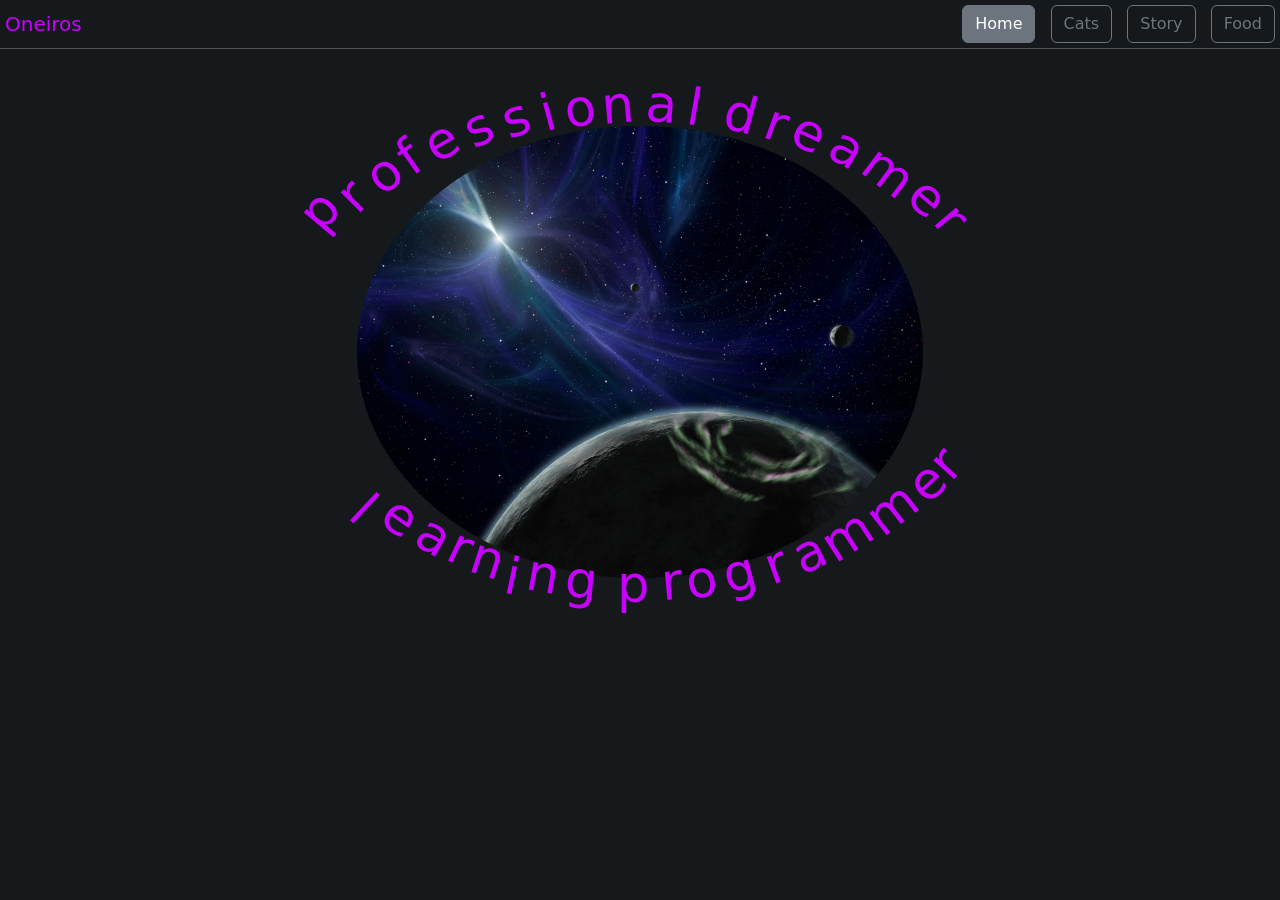
<file: pset8-html,css,js/homepage/index.html>
<!DOCTYPE html>

<html lang="en">
    <head>
        <!-- Bootstrap -->
        <link href="https://cdn.jsdelivr.net/npm/bootstrap@5.0.2/dist/css/bootstrap.min.css" rel="stylesheet" integrity="sha384-EVSTQN3/azprG1Anm3QDgpJLIm9Nao0Yz1ztcQTwFspd3yD65VohhpuuCOmLASjC" crossorigin="anonymous">
        <script src="https://cdn.jsdelivr.net/npm/bootstrap@5.0.2/dist/js/bootstrap.bundle.min.js" integrity="sha384-MrcW6ZMFYlzcLA8Nl+NtUVF0sA7MsXsP1UyJoMp4YLEuNSfAP+JcXn/tWtIaxVXM" crossorigin="anonymous"></script>

        <link href="styles.css" rel="stylesheet">
        <script src="scripts.js"></script>

        <title>Oneiros Homepage</title>

        <meta name="viewport" content="width=device-width, initial-scale=1, shrink-to-fit=no">

    </head>
    <body>
        <nav class="navbar navbar-dark py-1">
            <a class="navbar-brand" style="color: #c800ff">Oneiros</a>
            <form class="form-inline">
                <button class="btn btn-secondary" type="button" id="btn_home" onclick="navigate(this.id)">Home</button>
                <button class="btn btn-outline-secondary" type="button" id="btn_cats" onclick="navigate(this.id)">Cats</button>
                <button class="btn btn-outline-secondary" type="button" id="btn_story" onclick="navigate(this.id)">Story</button>
                <button class="btn btn-outline-secondary" type="button" id="btn_food" onclick="navigate(this.id)">Food</button>
            </form>
        </nav>
        <hr id="hr_nav">

        <div class="container-fluid" id="curved_text" style="color: #c800ff">
            <span id="p1">p</span>
            <span id="r1">r</span>
            <span id="o1">o</span>
            <span id="f1">f</span>
            <span id="e1">e</span>
            <span id="s1">s</span>
            <span id="s2">s</span>
            <span id="i1">i</span>
            <span id="o2">o</span>
            <span id="n1">n</span>
            <span id="a1">a</span>
            <span id="l1">l</span>
            <span id="d1">d</span>
            <span id="r2">r</span>
            <span id="e2">e</span>
            <span id="a2">a</span>
            <span id="m1">m</span>
            <span id="e3">e</span>
            <span id="r3">r</span>
            <br>
            <img  id=index_img src="images/background.jpg" alt="Space with a planet in the front and a pulsar in the back.">
            <br>
            <span id="l2">l</span>
            <span id="e4">e</span>
            <span id="a3">a</span>
            <span id="r4">r</span>
            <span id="n2">n</span>
            <span id="i2">i</span>
            <span id="n3">n</span>
            <span id="g1">g</span>
            <span id="p2">p</span>
            <span id="r5">r</span>
            <span id="o3">o</span>
            <span id="g2">g</span>
            <span id="r6">r</span>
            <span id="a4">a</span>
            <span id="m2">m</span>
            <span id="m3">m</span>
            <span id="e5">e</span>
            <span id="r7">r</span>
        </div>
    </body>
</html>
</file>
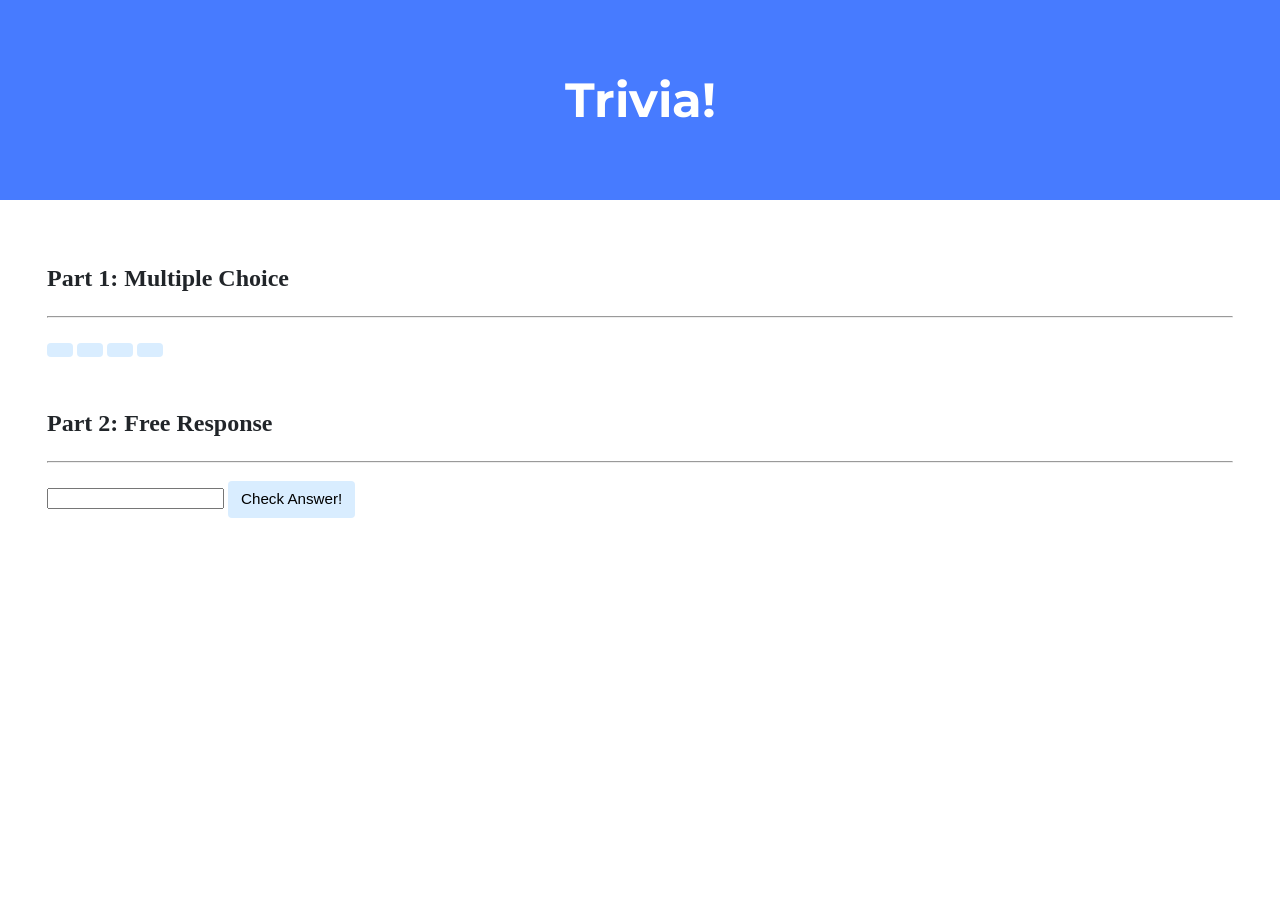
<file: pset8-html,css,js/trivia/index.html>
<!DOCTYPE html>

<html lang="en">
    <head>
        <link href="https://fonts.googleapis.com/css2?family=Montserrat:wght@500&display=swap" rel="stylesheet">
        <link href="styles.css" rel="stylesheet">
        <title>Trivia!</title>
        <script>
            // TODO: Add code to check answers to questions
            window.onload = api_request

            //Get's 2 questions from the API.
            async function api_request(){
                let response = await fetch("https://the-trivia-api.com/api/questions?limit=2")
                questions = await response.json()
                ask_questions(questions)

            }

            //Updates HTML content with the Data from the API.
            function ask_questions(questions){
                //Question 1: Korrekt answer will always be button 2
                document.querySelector("#question1").innerHTML = `${questions[0].question}`
                document.querySelector("#answer1").innerHTML = `${questions[0].incorrectAnswers[0]}`
                document.querySelector("#answer2").innerHTML = `${questions[0].correctAnswer}`
                document.querySelector("#answer3").innerHTML = `${questions[0].incorrectAnswers[1]}`
                document.querySelector("#answer4").innerHTML = `${questions[0].incorrectAnswers[2]}`
                //question 2
                document.querySelector("#question2").innerHTML = `${questions[1].question}`
            }

            function correct(){
                document.querySelector("#outcome1").innerHTML = `Correct!`
                answer2.style.backgroundColor = "green"
                answer2.style.color = "white"


            }

            function incorrect(id){
                console.log(id)
                document.querySelector("#outcome1").innerHTML = `Incorrect!`
                document.getElementById(id).style.backgroundColor = "red"
                document.getElementById(id).style.color = "white"
            }
            //Checks if Question2 is answered correct.
            function check(){
               let correct_answer = questions[1].correctAnswer
               let answer = document.getElementById("answer_question2")
                              if(answer.value == correct_answer){
                    document.querySelector("#outcome2").innerHTML = `Correct!`
                    answer_question2.style.backgroundColor = "green"

               } else {
                document.querySelector("#outcome2").innerHTML = `Incorrect!`
                answer_question2.style.backgroundColor = "red"
                answer_question2.style.color = "white"
               }
                                }




        </script>
    </head>
    <body>
        <div class="header">
            <h1>Trivia!</h1>
        </div>

        <div class="container">
            <div class="section">
                <h2>Part 1: Multiple Choice </h2>
                <hr>

                <h3 id="question1"></h3>

                <h3 id="outcome1"></h3>

                <button id="answer1" onclick="incorrect(this.id)"></button>

                <button id="answer2" onclick="correct()"></button>

                <button id="answer3" onclick="incorrect(this.id)"></button>

                <button id="answer4" onclick="incorrect(this.id)"></button>
                </div>
            </div>

        <div class="section">
            <div class="container">
                <h2>Part 2: Free Response</h2>
                <hr>

                <h3 id="question2"></h3>

                <h3 id="outcome2"></h3>

                </div>
                
            <div class="container">
                <input id="answer_question2">

                <button id="check_answer" onclick="check()">Check Answer! </button>
                </div>
            </div>
        </div>
    </body>
</html>
</file>
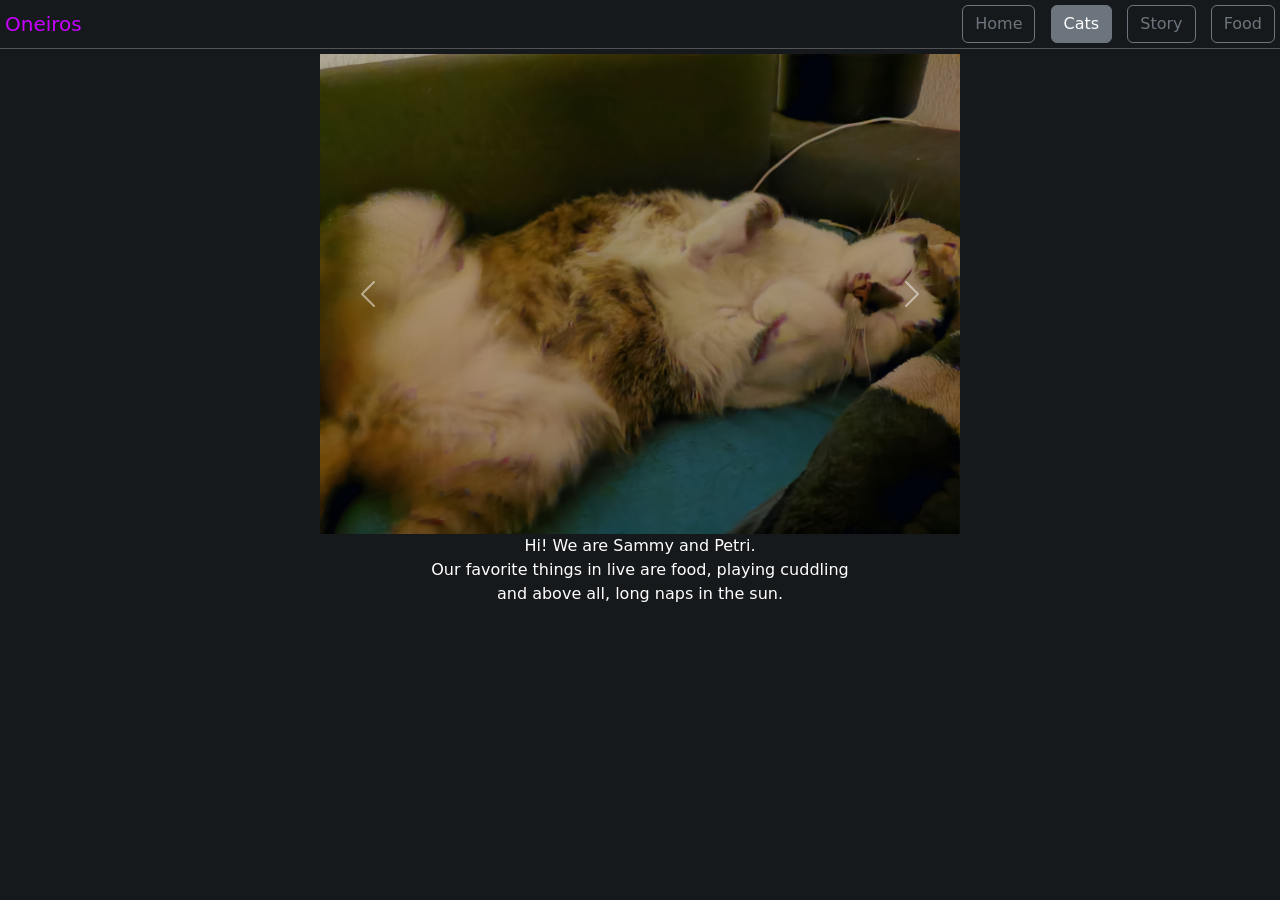
<file: pset8-html,css,js/homepage/cats.html>
<!DOCTYPE html>

<html lang="en">
    <head>
        <!-- Bootstrap -->
        <link href="https://cdn.jsdelivr.net/npm/bootstrap@5.0.2/dist/css/bootstrap.min.css" rel="stylesheet" integrity="sha384-EVSTQN3/azprG1Anm3QDgpJLIm9Nao0Yz1ztcQTwFspd3yD65VohhpuuCOmLASjC" crossorigin="anonymous">
        <script src="https://cdn.jsdelivr.net/npm/bootstrap@5.0.2/dist/js/bootstrap.bundle.min.js" integrity="sha384-MrcW6ZMFYlzcLA8Nl+NtUVF0sA7MsXsP1UyJoMp4YLEuNSfAP+JcXn/tWtIaxVXM" crossorigin="anonymous"></script>

        <link href="styles.css" rel="stylesheet">
        <script src="scripts.js"></script>

        <title>Cats</title>

        <meta name="viewport" content="width=device-width, initial-scale=1, shrink-to-fit=no">

    </head>
    <body>
        <nav class="navbar navbar-dark py-1">
            <a class="navbar-brand" style="color: #c800ff">Oneiros</a>
            <form class="form-inline">
                <button class="btn btn-outline-secondary" type="button" id="btn_home" onclick="navigate(this.id)">Home</button>
                <button class="btn btn-secondary" type="button" id="btn_cats" onclick="navigate(this.id)">Cats</button>
                <button class="btn btn-outline-secondary" type="button" id="btn_story" onclick="navigate(this.id)">Story</button>
                <button class="btn btn-outline-secondary" type="button" id="btn_food" onclick="navigate(this.id)">Food</button>
            </form>
        </nav>
        <hr id="hr_nav">

        <div id="carousel_cats" class="carousel slide" data-bs-ride="carousel">
            <div class="carousel-inner">
                <div class="carousel-item active">
                    <img src="images/cats_1.jpg" class="d-block w-100" alt="Cat sleeping on its back.">
                </div>
                <div class="carousel-item">
                    <img src="images/cats_2.jpg" class="d-block w-100" alt="Orange cat sleeping in its bed.">
                </div>
                <div class="carousel-item">
                    <img src="images/cats_3.jpg" class="d-block w-100" alt="Cat sleeping in its bed.">
                </div>
                <div class="carousel-item">
                    <img src="images/cats_4.jpg" class="d-block w-100" alt="Cuddling cats.">
                </div>
                <div class="carousel-item">
                    <img src="images/cats_5.jpg" class="d-block w-100" alt="Striped cat lieing on a fleece.">
                </div>
                <div class="carousel-item">
                    <img src="images/cats_6.jpg" class="d-block w-100" alt="Curious orange cat.">
                </div>
                <div class="carousel-item">
                    <img src="images/cats_8.jpg" class="d-block w-100" alt="Cats cuddling in there bed.">
                </div>
                <div class="carousel-item">
                    <img src="images/cats_9.jpg" class="d-block w-100" alt="Sleepy orange cat.">
                </div>
            </div>
            <button class="carousel-control-prev" type="button" data-bs-target="#carousel_cats" data-bs-slide="prev">
                <span class="carousel-control-prev-icon" aria-hidden="true"></span>
                <span class="visually-hidden">Previous</span>
            </button>
            <button class="carousel-control-next" type="button" data-bs-target="#carousel_cats" data-bs-slide="next">
                <span class="carousel-control-next-icon" aria-hidden="true"></span>
                <span class="visually-hidden">Next</span>
            </button>
        </div>
        <p style="text-align: center">
            Hi! We are Sammy and Petri. <br> Our favorite things in live are food, playing cuddling <br> and above all, long naps in the sun.

        </p>
    </body>
</html>
</file>
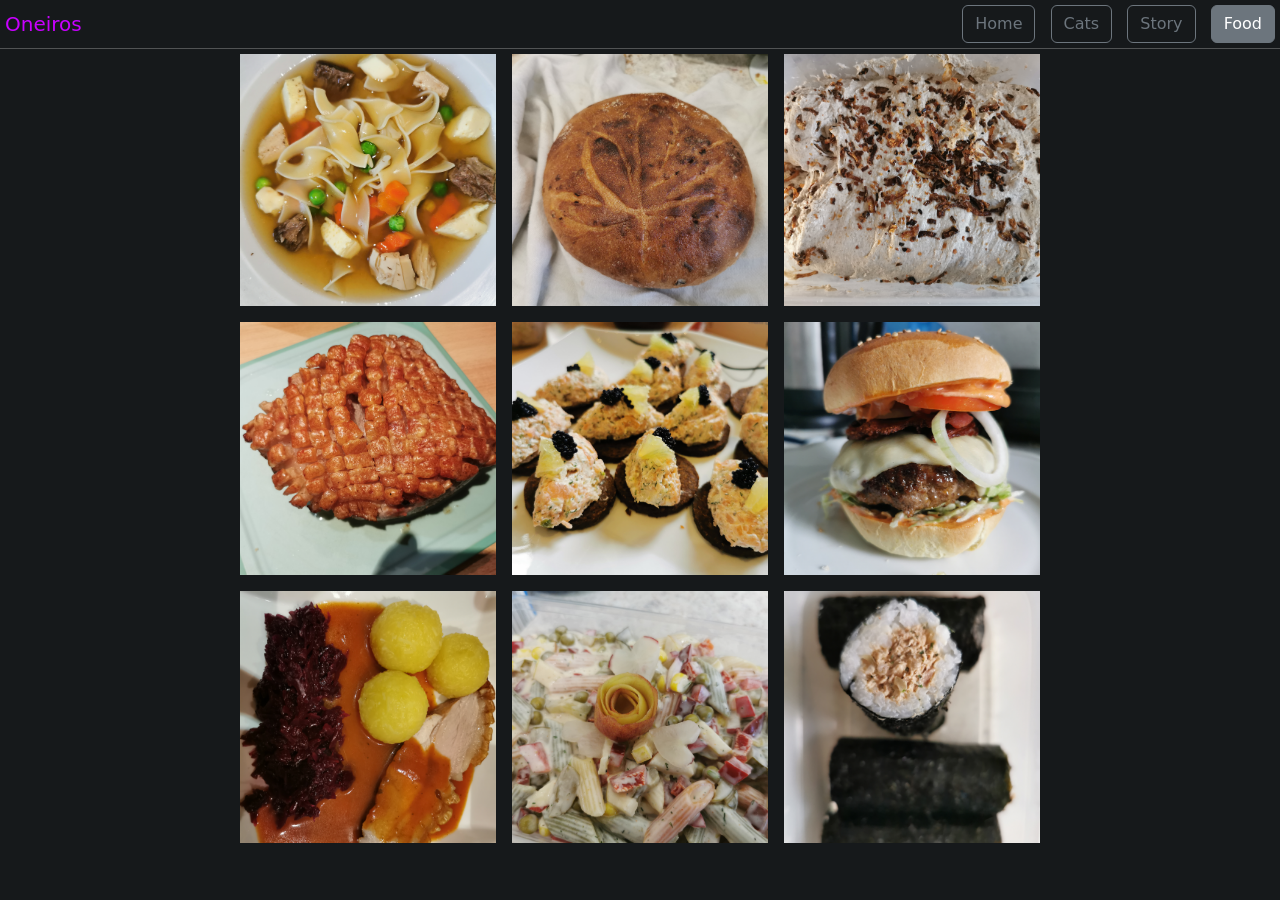
<file: pset8-html,css,js/homepage/food.html>
<!DOCTYPE html>

<html lang="en">
    <head>
        <!-- Bootstrap -->
        <link href="https://cdn.jsdelivr.net/npm/bootstrap@5.0.2/dist/css/bootstrap.min.css" rel="stylesheet" integrity="sha384-EVSTQN3/azprG1Anm3QDgpJLIm9Nao0Yz1ztcQTwFspd3yD65VohhpuuCOmLASjC" crossorigin="anonymous">
        <script src="https://cdn.jsdelivr.net/npm/bootstrap@5.0.2/dist/js/bootstrap.bundle.min.js" integrity="sha384-MrcW6ZMFYlzcLA8Nl+NtUVF0sA7MsXsP1UyJoMp4YLEuNSfAP+JcXn/tWtIaxVXM" crossorigin="anonymous"></script>

        <title>Food</title>

        <meta name="viewport" content="width=device-width, initial-scale=1, shrink-to-fit=no">

        <link href="styles.css" rel="stylesheet">

        <script src="scripts.js"></script>




    </head>
    <body class="">
        <nav class="navbar navbar-dark py-1">
            <a class="navbar-brand" style="color: #c800ff">Oneiros</a>
            <form class="form-inline">
                <button class="btn btn-outline-secondary" type="button" id="btn_home" onclick="navigate(this.id)">Home</button>
                <button class="btn btn-outline-secondary" type="button" id="btn_cats" onclick="navigate(this.id)">Cats</button>
                <button class="btn btn-outline-secondary" type="button" id="btn_story" onclick="navigate(this.id)">Story</button>
                <button class="btn btn-secondary" type="button" id="btn_food" onclick="navigate(this.id)">Food</button>
            </form>
        </nav>
        <hr id="hr_nav">
        
        <section class="food-grid">
            <div class="food-card"><img class="food_img" src="images/bread_2.jpg" alt="onion bread dough"></div>
            <div class="food-card"><img class="food_img" src="images/bread_1.jpg" alt="Wheat bread with weed-leaf pattern in the crust."></div>
            <div class="food-card"><img class="food_img" src="images/soup.jpg" alt="Noodle soup with meat and vegetables."></div>
            <div class="food-card"><img class="food_img" src="images/pork_1.jpg" alt="Pork roast with crunchy crust."></div>
            <div class="food-card"><img class="food_img" src="images/pork_2.jpg" alt="Pork roast with crunchy crust, red cabbage and potatoe dumplings"></div>
            <div class="food-card"><img class="food_img" src="images/pasta_salad.jpg" alt="creamy pasta salad"></div>
            <div class="food-card"><img class="food_img" src="images/sushi.jpg" alt="Sushi rolls filled with tuna salad."></div>
            <div class="food-card"><img class="food_img" src="images/burger.jpg" alt="A burger with homemade bun"></div>
            <div class="food-card"><img class="food_img" src="images/salmon_tartare.jpg" alt="Salmon tartare on rye bread, garnisched with trout caviar and lime."></div>
        </section>

        <script>
            document.body.classList.add('loading');
            document.onreadystatechange = () => {
                if (document.readyState === 'complete') {
                    showPage()
                }
            }
            function showPage() {
                document.body.classList.remove("loading")
            }
        </script>
    </body>
</html>
</file>
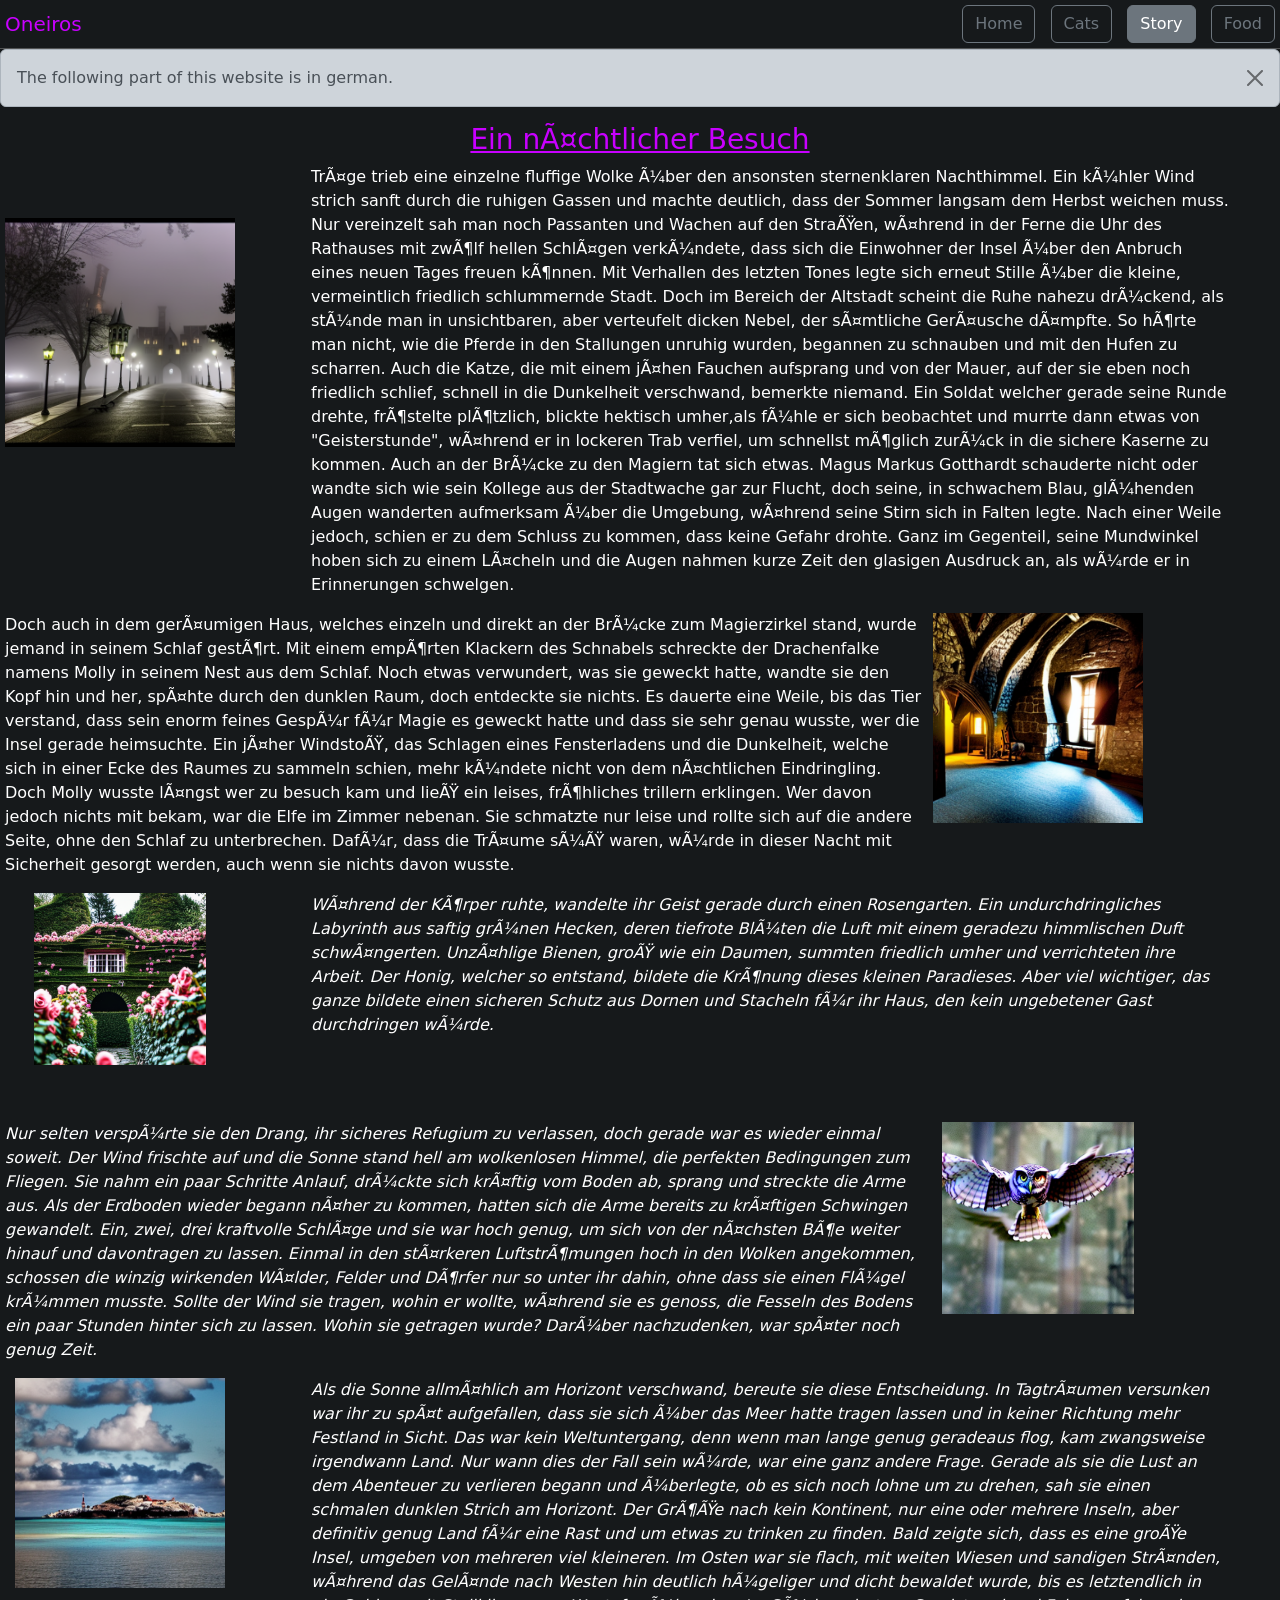
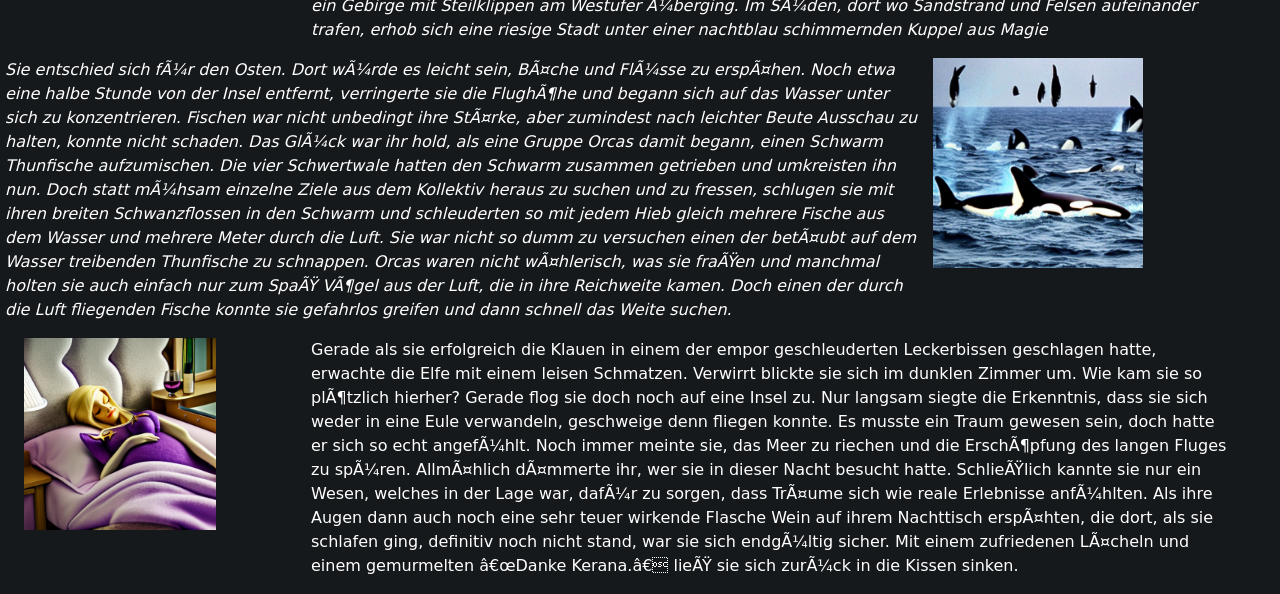
<file: pset8-html,css,js/homepage/story.html>
<!DOCTYPE html>

<html lang="de">
    <head>
        <!-- Bootstrap -->
        <link href="https://cdn.jsdelivr.net/npm/bootstrap@5.0.2/dist/css/bootstrap.min.css" rel="stylesheet" integrity="sha384-EVSTQN3/azprG1Anm3QDgpJLIm9Nao0Yz1ztcQTwFspd3yD65VohhpuuCOmLASjC" crossorigin="anonymous">
        <script defer src="https://cdn.jsdelivr.net/npm/bootstrap@5.0.2/dist/js/bootstrap.bundle.min.js" integrity="sha384-MrcW6ZMFYlzcLA8Nl+NtUVF0sA7MsXsP1UyJoMp4YLEuNSfAP+JcXn/tWtIaxVXM" crossorigin="anonymous"></script>

        <link href="styles.css" rel="stylesheet">
        <script defer src="scripts.js"></script>

        <title>Story</title>
        <!-- Bootstrap feature to add responsivenes -->
        <meta name="viewport" content="width=device-width, initial-scale=1, shrink-to-fit=no">

    </head>
    <body>
        <nav class="navbar navbar-dark py-1">
            <a class="navbar-brand" style="color: #c800ff">Oneiros</a>
            <form class="form-inline">
                <button class="btn btn-outline-secondary" type="button" id="btn_home" onclick="navigate(this.id)">Home</button>
                <button class="btn btn-outline-secondary" type="button" id="btn_cats" onclick="navigate(this.id)">Cats</button>
                <button class="btn btn-secondary" type="button" id="btn_story" onclick="navigate(this.id)">Story</button>
                <button class="btn btn-outline-secondary" type="button" id="btn_food" onclick="navigate(this.id)">Food</button>
            </form>
        </nav>
        <hr id="hr_nav">
        <div class="alert alert-dark alert-dismissible fade show" role="alert">
            The following part of this website is in german.
            <button type="button" class="btn-close" data-bs-dismiss="alert" aria-label="Close"></button>
        </div>
        <h3>Ein nächtlicher Besuch</h3>
        <section class="story_grid">
            <!-- Images created with https://beta.dreamstudio.ai/dream -->
            <div class="story_card"><img class="story_img" src="images/story_1.png" alt="A street in an old Town, during a foggy night."></div>
            <div class="story_card"><p>Träge trieb eine einzelne fluffige Wolke über den ansonsten sternenklaren Nachthimmel. Ein kühler Wind strich sanft durch die ruhigen Gassen und machte deutlich, dass der Sommer langsam dem Herbst weichen muss. Nur vereinzelt sah man noch Passanten und Wachen auf den Straßen,
                 während in der Ferne die Uhr des Rathauses mit zwölf hellen Schlägen verkündete, dass sich die Einwohner der Insel über den Anbruch eines neuen Tages freuen können. Mit Verhallen des letzten Tones legte sich erneut Stille über die kleine, vermeintlich friedlich schlummernde Stadt. Doch im Bereich der Altstadt scheint die Ruhe nahezu drückend, als stünde man in unsichtbaren, aber verteufelt dicken Nebel, der sämtliche Geräusche dämpfte.
                So hörte man nicht, wie die Pferde in den Stallungen unruhig wurden, begannen zu schnauben und mit den Hufen zu scharren. Auch die Katze, die mit einem jähen Fauchen aufsprang und von der Mauer, auf der sie eben noch friedlich schlief, schnell in die Dunkelheit verschwand, bemerkte niemand.
                Ein Soldat welcher gerade seine Runde drehte, fröstelte plötzlich, blickte hektisch umher,als fühle er sich beobachtet und murrte dann etwas von "Geisterstunde", während er in lockeren Trab verfiel, um schnellst möglich zurück in die sichere Kaserne zu kommen. Auch an der Brücke zu den Magiern tat sich etwas.  Magus Markus Gotthardt schauderte nicht oder wandte sich wie sein Kollege aus der Stadtwache gar zur Flucht, doch seine, in schwachem Blau,
                glühenden Augen wanderten aufmerksam über die Umgebung, während seine Stirn sich in Falten legte. Nach einer Weile jedoch, schien er zu dem Schluss zu kommen, dass keine Gefahr drohte. Ganz im Gegenteil, seine Mundwinkel hoben sich zu einem Lächeln und die Augen nahmen kurze Zeit den glasigen Ausdruck an, als würde er in Erinnerungen schwelgen.
            </p></div>
            <div class="story_card"><p>Doch auch in dem geräumigen Haus, welches einzeln und direkt an der Brücke zum Magierzirkel stand, wurde jemand in seinem Schlaf gestört. Mit einem empörten Klackern des Schnabels schreckte der Drachenfalke namens Molly in seinem Nest aus dem Schlaf.
                Noch etwas verwundert, was sie geweckt hatte, wandte sie den Kopf hin und her, spähte durch den dunklen Raum, doch entdeckte sie nichts. Es dauerte eine Weile, bis das Tier verstand, dass sein enorm feines Gespür für Magie es geweckt hatte und dass sie sehr genau wusste, wer die Insel gerade heimsuchte.
                Ein jäher Windstoß, das Schlagen eines Fensterladens und die Dunkelheit, welche sich in einer Ecke des Raumes zu sammeln schien, mehr kündete nicht von dem nächtlichen Eindringling. Doch Molly wusste längst wer zu besuch kam und ließ ein leises, fröhliches trillern erklingen.
                Wer davon jedoch nichts mit bekam, war die Elfe im Zimmer nebenan. Sie schmatzte nur leise und rollte sich auf die andere Seite, ohne den Schlaf zu unterbrechen. Dafür, dass die Träume süß waren, würde in dieser Nacht mit Sicherheit gesorgt werden, auch wenn sie nichts davon wusste.
            </p></div>
            <div class="story_card"><img class="story_img" src="images/story_2.png" alt="A room in an medival house."></div>
            <div class="story_card"><img class="story_img" src="images/story_3.png" alt="small house hidden in between rosehedges"></div>
            <div class="story_card"><p><i>Während der Körper ruhte, wandelte  ihr Geist gerade durch einen Rosengarten. Ein undurchdringliches Labyrinth aus saftig grünen Hecken, deren tiefrote Blüten die Luft mit einem geradezu himmlischen Duft schwängerten. Unzählige Bienen, groß wie ein Daumen, summten friedlich umher und verrichteten ihre Arbeit.
                 Der Honig, welcher so entstand, bildete die Krönung dieses kleinen Paradieses. Aber viel wichtiger, das ganze bildete einen sicheren Schutz aus Dornen und Stacheln für ihr Haus, den kein ungebetener Gast durchdringen würde.
            </i></p></div>
            <div class="story_card"><p><i>Nur selten verspürte sie den Drang, ihr sicheres Refugium zu verlassen, doch gerade war es wieder einmal soweit. Der Wind frischte auf und die Sonne stand hell am wolkenlosen Himmel, die perfekten Bedingungen zum Fliegen.
                Sie nahm ein paar Schritte Anlauf, drückte sich kräftig vom Boden ab, sprang und streckte die Arme aus. Als der Erdboden wieder begann näher zu kommen, hatten sich die Arme bereits zu kräftigen Schwingen gewandelt. Ein, zwei, drei kraftvolle Schläge und sie war hoch genug, um sich von der nächsten Böe weiter hinauf und davontragen zu lassen.
                Einmal in den stärkeren Luftströmungen hoch in den Wolken angekommen, schossen die winzig wirkenden Wälder, Felder und Dörfer nur so unter ihr dahin, ohne dass sie einen Flügel krümmen musste.
                Sollte der Wind sie tragen, wohin er wollte, während sie es genoss, die Fesseln des Bodens ein paar Stunden hinter sich zu lassen. Wohin sie getragen wurde? Darüber nachzudenken, war später noch genug Zeit.
            </i></p></div>
            <div class="story_card"><img class="story_img" src="images/story_4.png" alt="flying owl"></div>
            <div class="story_card"><img class="story_img" src="images/story_5.png" alt="far away island in the ocean"></div>
            <div class="story_card"><p><i>Als die Sonne allmählich am Horizont verschwand, bereute sie diese Entscheidung. In Tagträumen versunken war ihr zu spät aufgefallen, dass sie sich über das Meer hatte tragen lassen und in keiner Richtung mehr Festland in Sicht. Das war kein Weltuntergang, denn wenn man lange genug geradeaus flog, kam zwangsweise irgendwann Land. Nur wann dies der Fall sein würde, war eine ganz andere Frage.
                Gerade als sie die Lust an dem Abenteuer zu verlieren begann und überlegte, ob es sich noch lohne um zu drehen, sah sie einen schmalen dunklen Strich am Horizont. Der Größe nach kein Kontinent, nur eine oder mehrere Inseln, aber definitiv genug Land für eine Rast und um etwas zu trinken zu finden.
                Bald zeigte sich, dass es eine große Insel, umgeben von mehreren viel kleineren. Im Osten war sie flach, mit weiten Wiesen und sandigen Stränden, während das Gelände nach Westen hin deutlich hügeliger und dicht bewaldet wurde, bis es letztendlich in ein Gebirge mit Steilklippen am Westufer überging. Im Süden, dort wo Sandstrand und Felsen aufeinander trafen, erhob sich eine riesige Stadt unter einer nachtblau schimmernden Kuppel aus Magie
            </i></p></div>
            <div class="story_card"><p><i>Sie entschied sich für den Osten. Dort würde es leicht sein, Bäche und Flüsse zu erspähen.
                Noch etwa eine halbe Stunde von der Insel entfernt, verringerte sie die Flughöhe und begann sich auf das Wasser unter sich zu konzentrieren. Fischen war nicht unbedingt ihre Stärke, aber zumindest nach leichter Beute Ausschau zu halten, konnte nicht schaden.
                Das Glück war ihr hold, als eine Gruppe Orcas damit begann, einen Schwarm Thunfische aufzumischen. Die vier Schwertwale hatten den Schwarm zusammen getrieben und umkreisten ihn nun. Doch statt mühsam einzelne Ziele aus dem Kollektiv heraus zu suchen und zu fressen, schlugen sie mit ihren breiten Schwanzflossen in den Schwarm und schleuderten so mit jedem Hieb gleich mehrere Fische aus dem Wasser und mehrere Meter durch die Luft.
                Sie war nicht so dumm zu versuchen einen der betäubt auf dem Wasser treibenden Thunfische zu schnappen. Orcas waren nicht wählerisch, was sie fraßen und manchmal holten sie auch einfach nur zum Spaß Vögel aus der Luft, die in ihre Reichweite kamen.
                Doch einen der durch die Luft fliegenden Fische konnte sie gefahrlos greifen und dann schnell das Weite suchen.
            </i></p></div>
            <div class="story_card"><img class="story_img" src="images/story_6.png" alt="hunting orcas"></div>
            <div class="story_card"><img class="story_img" src="images/story_7.png" alt="sleeping blonde woman"></div>
            <div class="story_card"><p>Gerade als sie erfolgreich die Klauen in einem der empor geschleuderten Leckerbissen geschlagen hatte, erwachte die Elfe mit einem leisen Schmatzen. Verwirrt blickte sie sich im dunklen Zimmer um. Wie kam sie so plötzlich hierher? Gerade flog sie doch noch auf eine Insel zu. Nur langsam siegte die Erkenntnis, dass sie sich weder in eine Eule verwandeln, geschweige denn fliegen konnte.
                Es musste ein Traum gewesen sein, doch hatte er sich so echt angefühlt. Noch immer meinte sie, das Meer zu riechen und die Erschöpfung des langen Fluges zu spüren. Allmählich dämmerte ihr, wer sie in dieser Nacht besucht hatte. Schließlich kannte sie nur ein Wesen, welches in der Lage war, dafür zu sorgen, dass Träume sich wie reale Erlebnisse anfühlten. Als ihre Augen dann auch noch eine sehr teuer wirkende Flasche Wein auf ihrem Nachttisch erspähten, die dort, als sie schlafen ging, definitiv noch nicht stand, war sie sich endgültig sicher.
                Mit einem zufriedenen Lächeln und einem gemurmelten “Danke Kerana.” ließ sie sich zurück in die Kissen sinken.
            </p></div>
        </section>
    </body>
</html>
</file>
<file: pset8-html,css,js/homepage/styles.css>
body {
    color: white;
    background-color: #16191b;
}

/* Nav-bar */
.btn {
    margin-left: 5px;
    margin-right: 5px;
}
.navbar-brand {
    margin-left: 5px;

}

#hr_nav {
    margin-top: 0px;
    margin-bottom: 0px;
}

/* index */
#index_img {
    /* make it round*/
    border-radius: 50%;
    margin-left: auto;
    margin-right: auto;
    width: 45%;
}

.index_text {
    text-align: center;
}

#curved_text {
    text-align: center;

}

span {
    display: inline-block;
    font-size: 4vw;
/* curved text index top */
}

#p1 {
    transform: translate(-80%, 160%) rotate(-50deg);
}

#r1 {
    transform: translate(-120%, 141%) rotate(-45deg);
}

#o1 {
    transform: translate(-80%, 112%) rotate(-40deg);
}

#f1 {
    transform: translate(-160%, 91%) rotate(-35deg);
}

#e1 {
    transform: translate(-85%, 70%) rotate(-30deg);
}

#s1 {
    transform: translate(-90%, 52%) rotate(-25deg);
}

#s2 {
    transform: translate(-70%, 40%) rotate(-20deg);
}

#i1 {
    transform: translate(-80%, 33%) rotate(-15deg);
}

#o2 {
    transform: translate(-25%, 27%) rotate(-10deg);
}

#n1 {
    transform: translate(-20%, 23%) rotate(-5deg);
}

#a1 {
    transform: translate(0%, 22%) rotate(5deg);
}

#l1 {
    transform: translate(40%, 26%) rotate(10deg);
}

#d1 {
    transform: translate(70%, 35%) rotate(15deg);
}

#r2 {
    transform: translate(130%, 47%) rotate(20deg);
}

#e2 {
    transform: translate(90%, 59%) rotate(25deg);
}

#a2 {
    transform: translate(95%, 79%) rotate(30deg);
}

#m1 {
    transform: translate(52%, 110%) rotate(37deg);
}

#e3 {
    transform: translate(60%, 143%) rotate(40deg);
}

#r3 {
    transform: translate(55%, 171%) rotate(50deg);
}

/* curved text bottom */
#l2 {
    transform: translate(180%, -140%) rotate(43deg);
}

#e4 {
    transform: translate(110%, -130%) rotate(35deg);
}

#a3 {
    transform: translate(100%, -105%) rotate(30deg);
}

#r4 {
    transform: translate(130%, -90%) rotate(25deg);
}

#n2 {
    transform: translate(70%, -75%) rotate(18deg);
}

#i2 {
    transform: translate(130%, -52%) rotate(12deg);
}

#n3 {
    transform: translate(65%, -55%) rotate(10deg);
}

#g1 {
    transform: translate(65%, -47%) rotate(5deg);
}

#p2 {
    transform: translate(110%, -42%) rotate(0deg);
}

#r5 {
    transform: translate(200%, -45%) rotate(-5deg);
}

#o3 {
    transform: translate(130%, -48%) rotate(-10deg);
}

#g2 {
    transform: translate(130%, -57%) rotate(-15deg);
}

#r6 {
    transform: translate(220%, -67%) rotate(-20deg);
}

#a4 {
    transform: translate(155%, -83%) rotate(-25deg);
}

#m2 {
    transform: translate(80%, -105%) rotate(-33deg);
}

#m3 {
    transform: translate(60%, -140%) rotate(-38deg);
}

#e5 {
    transform: translate(60%, -175%) rotate(-43deg);
}

#r7 {
    transform: translate(30%, -200%) rotate(-48deg);
}

/* Cats */
#carousel_cats {
    margin-top: 5px;
    width: 50%;
    margin-left: auto;
    margin-right: auto;
}

/* Story */
h3 {
    color: #c800ff;
    text-decoration: underline;
    text-align: center;

}
.story_grid {
    display: grid;
    
    height: 85vh;
    margin-left: 5px;

    grid-template-areas:
    "1 a a a"
    "b b b 2"
    "3 c c c"
    "d d d 4"
    "5 e e e"
    "f f f 6"
    "7 g g g";

    grid-template-columns: repeat(4, 24%);
    grid-template-rows: repeat(7, auto);
}
.story_img {
    width: 75%;
    height:75%;
    object-fit: contain;
    justify-content: center;
}

.story_card:nth-child(1) {
    grid-area: 1;
}

.story_card:nth-child(2) {
    grid-area: a;
}

.story_card:nth-child(3) {
    grid-area: b;
}

.story_card:nth-child(4) {
    grid-area: 2;
}

.story_card:nth-child(5) {
    grid-area: 3;
}

.story_card:nth-child(6) {
    grid-area: c;
}

.story_card:nth-child(7) {
    grid-area: d;
}

.story_card:nth-child(8) {
    grid-area: 4;
}

.story_card:nth-child(9) {
    grid-area: 5;
}

.story_card:nth-child(10) {
    grid-area: e;
}

.story_card:nth-child(11) {
    grid-area: f;
}

.story_card:nth-child(12) {
    grid-area: 6;
}

.story_card:nth-child(13) {
    grid-area: 7;
}

.story_card:nth-child(14) {
    grid-area: g;
}

/* Food */
.loading {
    display: none;
}
.food_img {
    width: 100%;
    height: 100%;
    object-fit: cover;
}

/* Base idea for grid and animation by Fireship.
   Sourcecode and link to his video tutorial can be found at
   https://github.com/fireship-io/224-animated-css-grid */
.food-grid {
    height: 85vh;
    display: grid;
    gap: 1rem;
    justify-content: center;
    margin-top: 5px;

    grid-template-areas:
    "c b a"
    "d i h"
    "e f g";

    grid-template-rows: repeat(3, 33%);
    grid-template-columns: repeat(3, 20%);

    --stagger-delay: 500ms;

}
@keyframes cardEntrance {
    from {
        opacity: 0;
        transform: scale(0.1);
        filter: grayscale(100%);
    }
    to {
        opacity: 1;
        transform: scale(1);
        filter: grayscale(0%);
    }
}
.food-card {
    animation: cardEntrance 1500ms ease-out;
    animation-fill-mode: backwards;
    position: center;
}

.food-card:nth-child(1) {
    grid-area: a;
    animation-delay: calc(1 * var(--stagger-delay));


}
.food-card:nth-child(2) {
    grid-area: b;
    animation-delay: calc(2 * var(--stagger-delay));


}
.food-card:nth-child(3) {
    grid-area: c;
    animation-delay: calc(3 * var(--stagger-delay));


}
.food-card:nth-child(4) {
    grid-area: d;
    animation-delay: calc(4 * var(--stagger-delay));


}
.food-card:nth-child(5) {
    grid-area: e;
    animation-delay: calc(5 * var(--stagger-delay));


}
.food-card:nth-child(6) {
    grid-area: f;
    animation-delay: calc(6 * var(--stagger-delay));


}
.food-card:nth-child(7) {
    grid-area: g;
    animation-delay: calc(7 * var(--stagger-delay));


}
.food-card:nth-child(8) {
    grid-area: h;
    animation-delay: calc(8 * var(--stagger-delay));


}
.food-card:last-child {
    grid-area: i;
    animation-delay: calc(9 * var(--stagger-delay));


}
</file>
<file: pset8-html,css,js/trivia/styles.css>
body {
    background-color: #fff;
    color: #212529;
    font-size: 1rem;
    font-weight: 400;
    line-height: 1.5;
    margin: 0;
    text-align: left;
}

.container {
    margin-left: auto;
    margin-right: auto;
    padding-left: 15px;
    padding-right: 15px;
}

.header {
    background-color: #477bff;
    color: #fff;
    margin-bottom: 2rem;
    padding: 2rem 1rem;
    text-align: center;
}

.section {
    padding: 0.5rem 2rem 1rem 2rem;
}

.section:hover {
    background-color: #f5f5f5;
    transition: color 2s ease-in-out, background-color 0.15s ease-in-out;
}

h1 {
    font-family: 'Montserrat', sans-serif;
    font-size: 48px;
}

button, input[type="submit"] {
    background-color: #d9edff;
    border: 1px solid transparent;
    border-radius: 0.25rem;
    font-size: 0.95rem;
    font-weight: 400;
    line-height: 1.5;
    padding: 0.375rem 0.75rem;
    text-align: center;
    transition: color 0.15s ease-in-out, background-color 0.15s ease-in-out, border-color 0.15s ease-in-out, box-shadow 0.15s ease-in-out;
    vertical-align: middle;
}


input[type="text"] {
    line-height: 1.8;
    width: 25%;
}

input[type="text"]:hover {
    background-color: #f5f5f5;
    transition: color 2s ease-in-out, background-color 0.15s ease-in-out;
}
</file>
